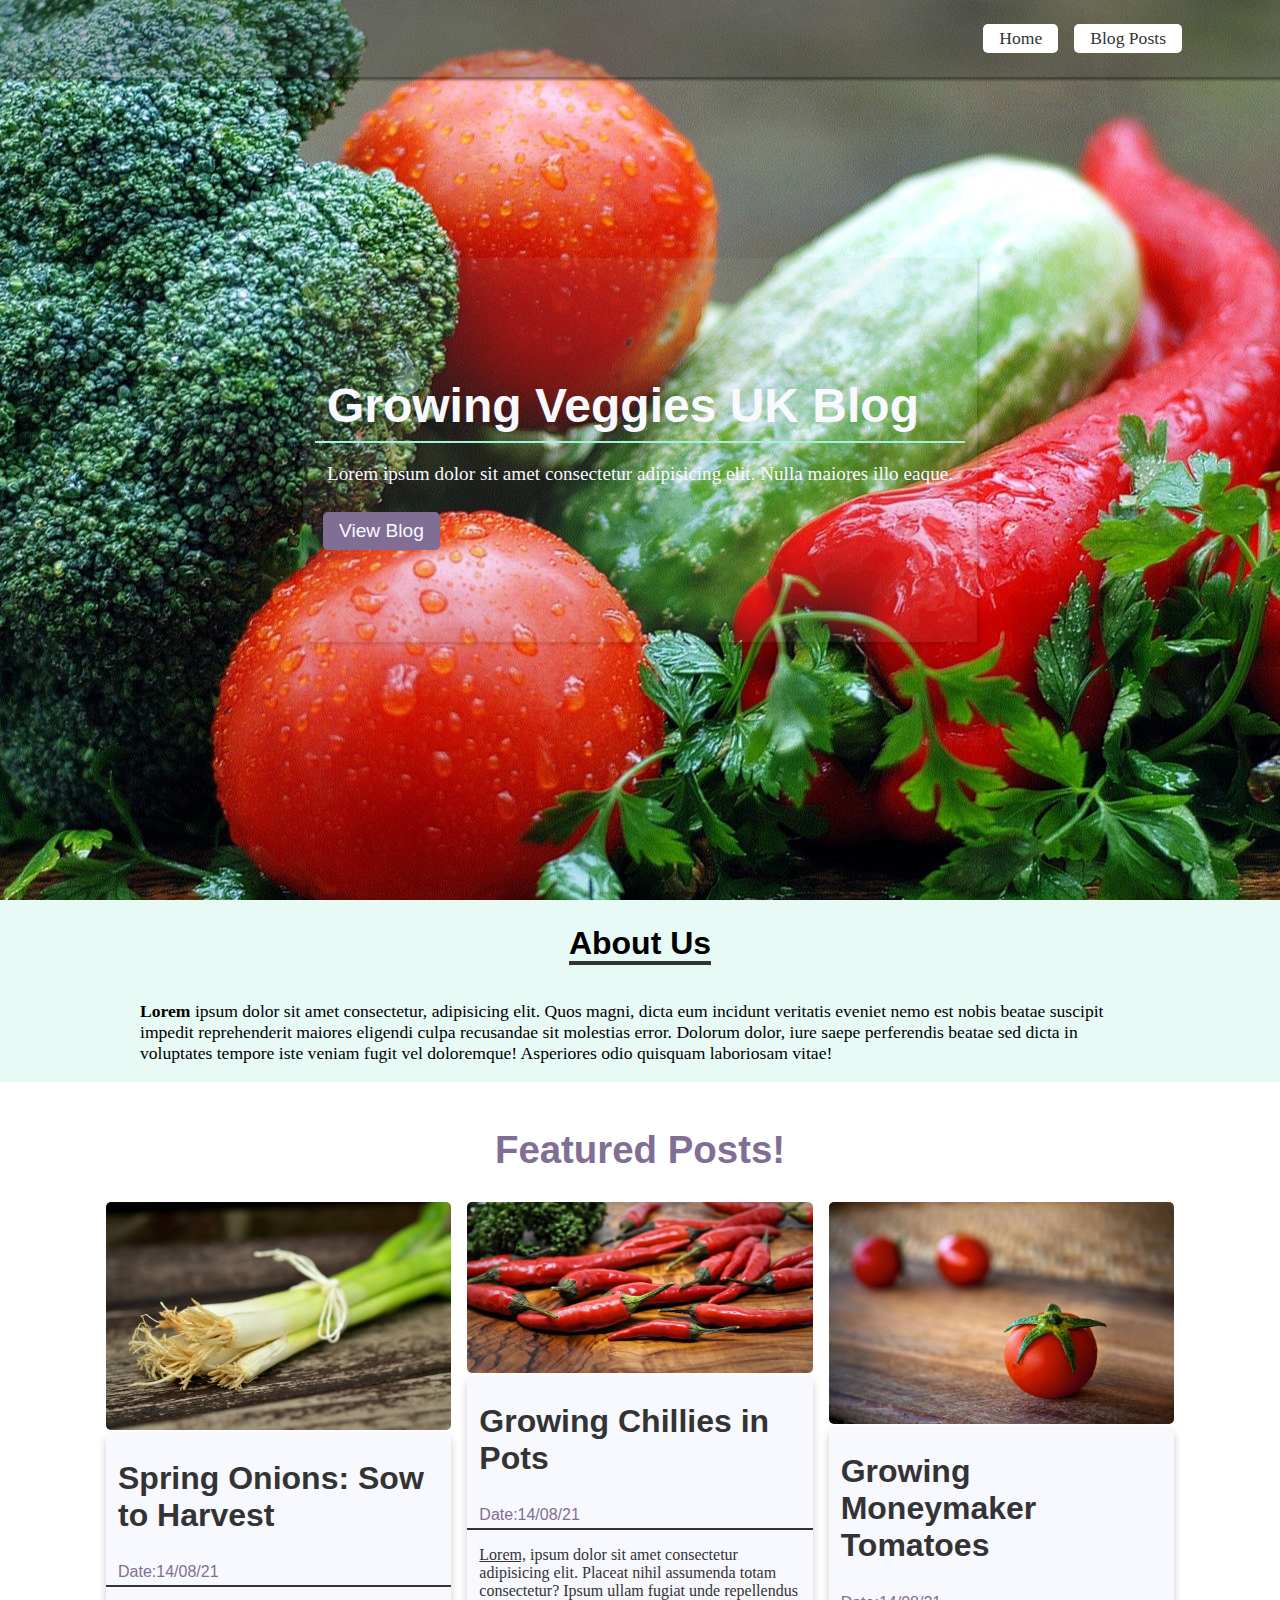
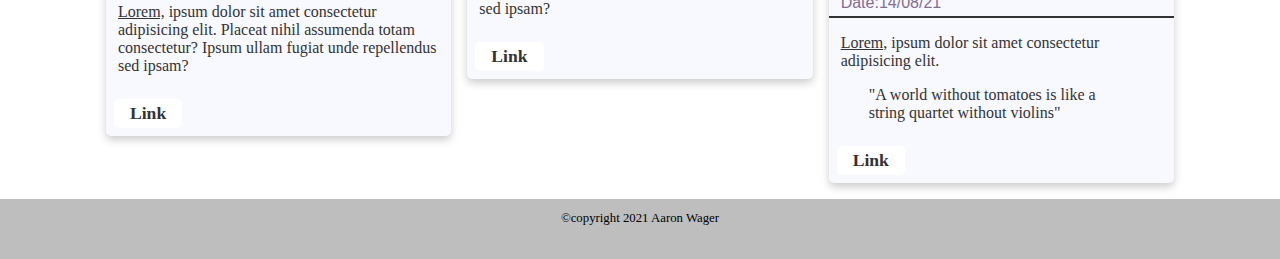
<file: index.html>
<!DOCTYPE html>
<html lang="en">
  <head>
    <meta charset="UTF-8" />
    <meta http-equiv="X-UA-Compatible" content="IE=edge" />
    <meta name="viewport" content="width=device-width, initial-scale=1.0" />
    <link
      rel="stylesheet"
      href="https://use.fontawesome.com/releases/v5.15.3/css/all.css"
      integrity="sha384-SZXxX4whJ79/gErwcOYf+zWLeJdY/qpuqC4cAa9rOGUstPomtqpuNWT9wdPEn2fk"
      crossorigin="anonymous"
    />
    <link rel="stylesheet" href="css/main.css" />
    <link rel="stylesheet" href="css/mobile.css" />
    <title>Growing Veggies UK</title>
  </head>
  <body>
    <!-- Header Section -->
    <div class="nav">
      <div class="nav-container">
        <div class="container">
          <ul>
            <li><a href="index.html" class="btn">Home</a></li>
            <li><a href="html/blog-posts.html" class="btn">Blog Posts</a></li>
          </ul>
        </div>
      </div>
    </div>
    <header class="header">
      <div class="container">
        <div class="header-container">
          <h1>
            Growing Veggies UK Blog
            <span class="text-primary"><i class="far fa-heart x3"></i></span>
          </h1>
          <p>
            Lorem ipsum dolor sit amet consectetur adipisicing elit. Nulla
            maiores illo eaque.
          </p>
          <button class="btn-third">
            <a href="/html/blog-posts.html">View Blog</a>
          </button>
        </div>
      </div>
    </header>

    <!-- About Section -->
    <section class="about">
      <div class="container">
        <div class="about-container">
          <h1><span class="text-secondary text-underline">About Us</span></h1>
          <p>
            <strong>Lorem</strong> ipsum dolor sit amet consectetur, adipisicing
            elit. Quos magni, dicta eum incidunt veritatis eveniet nemo est
            nobis beatae suscipit impedit reprehenderit maiores eligendi culpa
            recusandae sit molestias error. Dolorum dolor, iure saepe
            perferendis beatae sed dicta in voluptates tempore iste veniam fugit
            vel doloremque! Asperiores odio quisquam laboriosam vitae!
          </p>
        </div>
      </div>
    </section>

    <!-- Posts Section -->
    <section class="posts">
      <div class="container">
        <div class="post-container">
          <div class="post-text">
            <h1 class="text-third">Featured Posts!</h1>
          </div>
          <div class="cards">
            <div class="card-1">
              <img
                src="img/blog-img/blog1.jpg"
                alt="An image of spring onions"
                title="Spring Onions"
                class="img-post"
              />
              <div class="card-container">
                <div class="card-text">
                  <h1>Spring Onions: Sow to Harvest</h1>
                  <h3><span class="text-third">Date:14/08/21</span></h3>
                  <p>
                    <u>Lorem,</u> ipsum dolor sit amet consectetur adipisicing
                    elit. Placeat nihil assumenda totam consectetur? Ipsum ullam
                    fugiat unde repellendus sed ipsam?
                  </p>
                  <a href="html/blog-posts.html" class="btn">Link</a>
                </div>
              </div>
            </div>
            <div class="card-2">
              <img
                src="img/blog-img/blog2.jpg"
                alt="An image of red chillies"
                title="Chillies"
                class="img-post"
              />
              <div class="card-container">
                <div class="card-text">
                  <h1>Growing Chillies in Pots</h1>
                  <h3><span class="text-third">Date:14/08/21</span></h3>
                  <p>
                    <u>Lorem,</u> ipsum dolor sit amet consectetur adipisicing
                    elit. Placeat nihil assumenda totam consectetur? Ipsum ullam
                    fugiat unde repellendus sed ipsam?
                  </p>
                  <a href="html/blog-posts.html" class="btn">Link</a>
                </div>
              </div>
            </div>
            <div class="card-3">
              <img
                src="img/blog-img/blog3.jpg"
                alt="This is an image showing moneymaker tomatoes"
                title="Tomatoes"
                class="img-post"
              />
              <div class="card-container">
                <div class="card-text">
                  <h1>Growing Moneymaker Tomatoes</h1>
                  <h3><span class="text-third">Date:14/08/21</span></h3>
                  <p>
                    <u>Lorem,</u> ipsum dolor sit amet consectetur adipisicing
                    elit.
                  </p>
                  <blockquote>
                    "A world without tomatoes is like a string quartet without
                    violins"
                  </blockquote>
                  <a href="html/blog-posts.html" class="btn">Link</a>
                </div>
              </div>
            </div>
          </div>
        </div>
      </div>
    </section>

    <!-- Footer Section -->
    <footer class="footer">
      <div class="container">
        <div class="footer-container">
          <p>&copy;copyright 2021 Aaron Wager</p>
        </div>
      </div>
    </footer>
  </body>
</html>
</file>
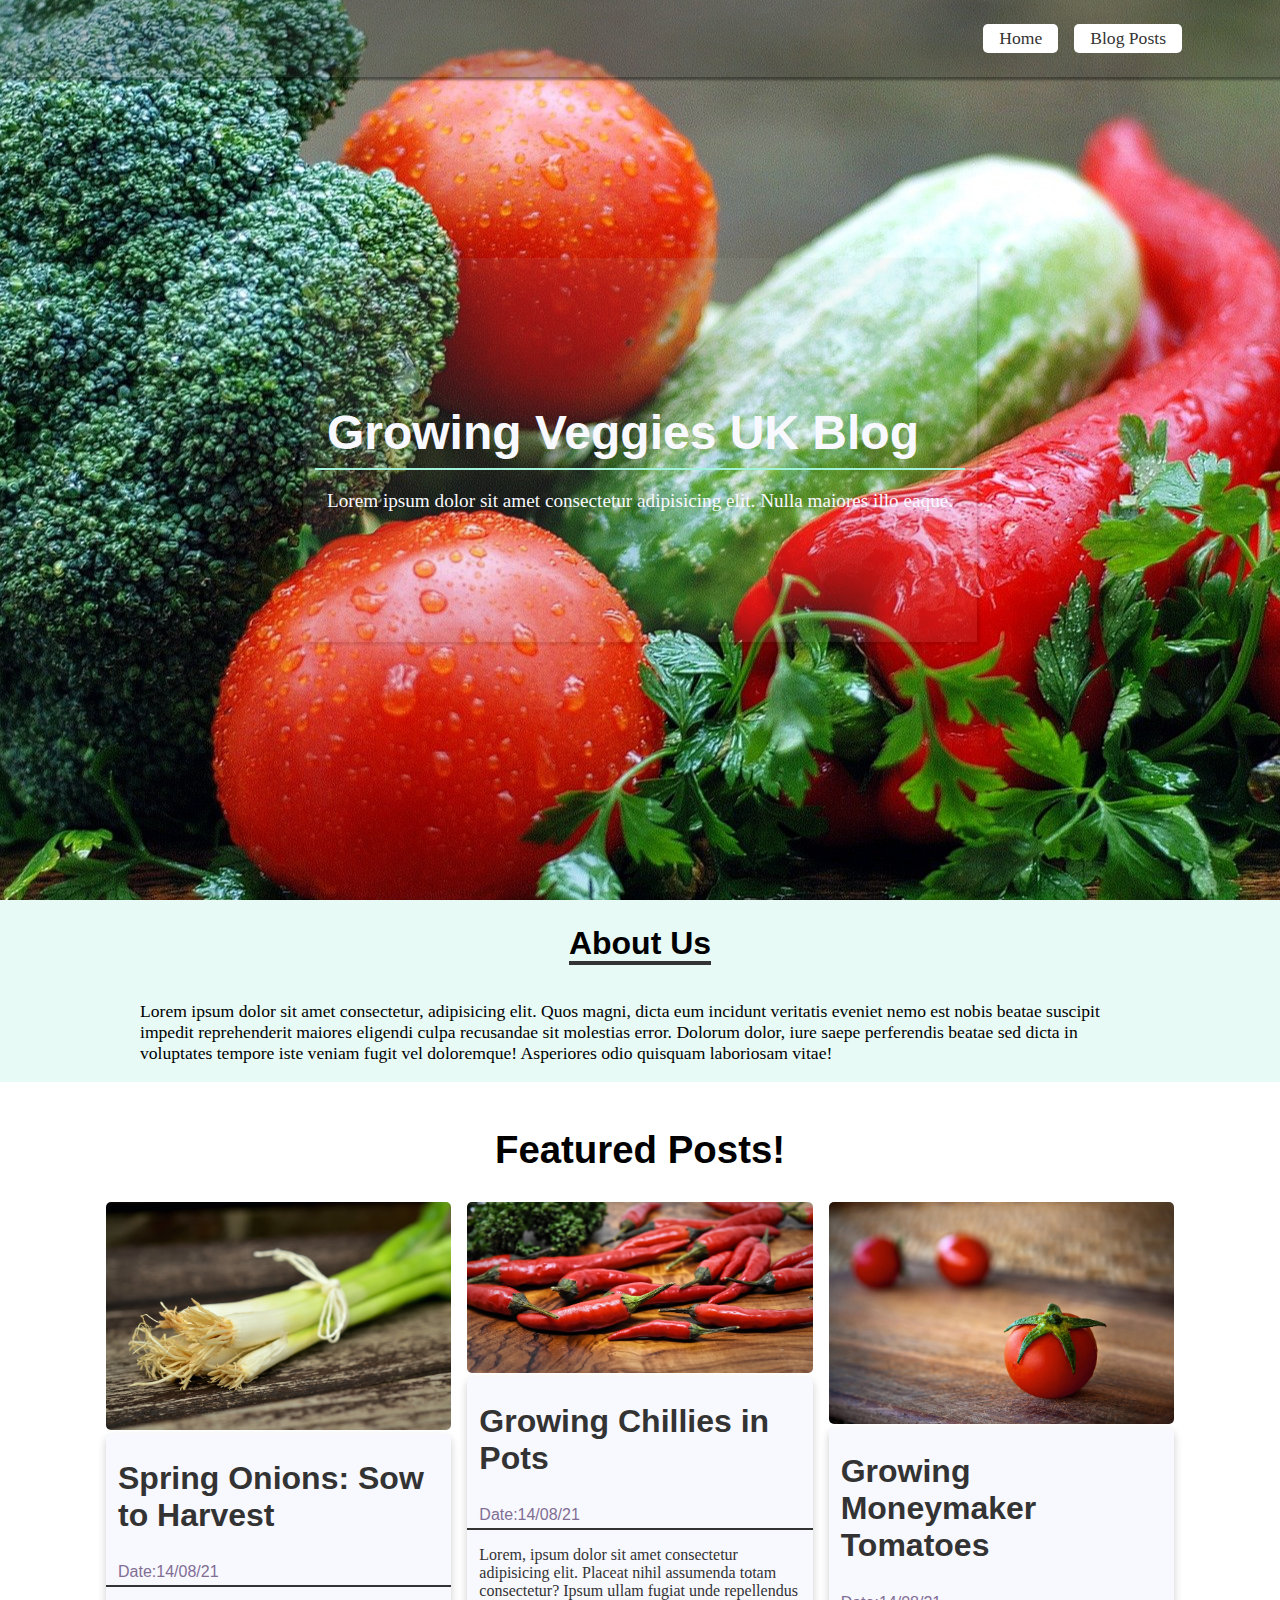
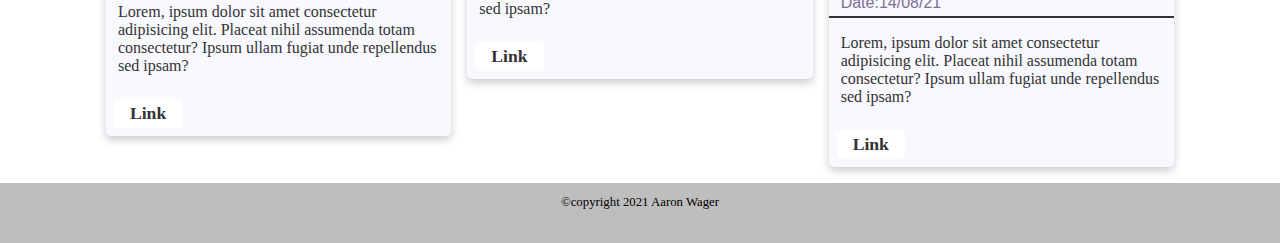
<file: html/index.html>
<!DOCTYPE html>
<html lang="en">
  <head>
    <meta charset="UTF-8" />
    <meta http-equiv="X-UA-Compatible" content="IE=edge" />
    <meta name="viewport" content="width=device-width, initial-scale=1.0" />
    <link
      rel="stylesheet"
      href="https://use.fontawesome.com/releases/v5.15.3/css/all.css"
      integrity="sha384-SZXxX4whJ79/gErwcOYf+zWLeJdY/qpuqC4cAa9rOGUstPomtqpuNWT9wdPEn2fk"
      crossorigin="anonymous"
    />
    <link rel="stylesheet" href="/css/main.css" />
    <title>Growing Veggies UK</title>
  </head>
  <body>
    <!-- Header Section -->
    <div class="nav">
      <div class="nav-container">
        <div class="container">
          <ul>
            <li><a href="index.html" class="btn">Home</a></li>
            <li><a href="blog-posts.html" class="btn">Blog Posts</a></li>
          </ul>
        </div>
      </div>
    </div>
    <header class="header">
      <div class="container">
        <div class="header-container">
          <h1>
            Growing Veggies UK Blog
            <span class="text-primary"><i class="far fa-heart x3"></i></span>
          </h1>
          <p>
            Lorem ipsum dolor sit amet consectetur adipisicing elit. Nulla
            maiores illo eaque.
          </p>
        </div>
      </div>
    </header>

    <!-- About Section -->
    <section class="about">
      <div class="container">
        <div class="about-container">
          <h1><span class="text-secondary text-underline">About Us</span></h1>
          <p>
            Lorem ipsum dolor sit amet consectetur, adipisicing elit. Quos
            magni, dicta eum incidunt veritatis eveniet nemo est nobis beatae
            suscipit impedit reprehenderit maiores eligendi culpa recusandae sit
            molestias error. Dolorum dolor, iure saepe perferendis beatae sed
            dicta in voluptates tempore iste veniam fugit vel doloremque!
            Asperiores odio quisquam laboriosam vitae!
          </p>
        </div>
      </div>
    </section>

    <!-- Posts Section -->
    <section class="posts">
      <div class="container">
        <div class="post-container">
          <div class="post-text">
            <h1>Featured Posts!</h1>
          </div>
          <div class="cards">
            <div class="card-1">
              <img src="/img/blog-img/blog1.jpg" alt="" class="img-post" />
              <div class="card-container">
                <div class="card-text">
                  <h1>Spring Onions: Sow to Harvest</h1>
                  <h3><span class="text-third">Date:14/08/21</span></h3>
                  <p>
                    Lorem, ipsum dolor sit amet consectetur adipisicing elit.
                    Placeat nihil assumenda totam consectetur? Ipsum ullam
                    fugiat unde repellendus sed ipsam?
                  </p>
                  <a href="/html/blog-posts.html" class="btn">Link</a>
                </div>
              </div>
            </div>
            <div class="card-2">
              <img src="/img/blog-img/blog2.jpg" alt="" class="img-post" />
              <div class="card-container">
                <div class="card-text">
                  <h1>Growing Chillies in Pots</h1>
                  <h3><span class="text-third">Date:14/08/21</span></h3>
                  <p>
                    Lorem, ipsum dolor sit amet consectetur adipisicing elit.
                    Placeat nihil assumenda totam consectetur? Ipsum ullam
                    fugiat unde repellendus sed ipsam?
                  </p>
                  <a href="/html/blog-posts.html" class="btn">Link</a>
                </div>
              </div>
            </div>
            <div class="card-3">
              <img src="/img/blog-img/blog3.jpg" alt="" class="img-post" />
              <div class="card-container">
                <div class="card-text">
                  <h1>Growing Moneymaker Tomatoes</h1>
                  <h3><span class="text-third">Date:14/08/21</span></h3>
                  <p>
                    Lorem, ipsum dolor sit amet consectetur adipisicing elit.
                    Placeat nihil assumenda totam consectetur? Ipsum ullam
                    fugiat unde repellendus sed ipsam?
                  </p>
                  <a href="/html/blog-posts.html" class="btn">Link</a>
                </div>
              </div>
            </div>
          </div>
        </div>
      </div>
    </section>

    <!-- Footer Section -->
    <footer class="footer">
      <div class="container">
        <div class="footer-container">
          <p>&copy;copyright 2021 Aaron Wager</p>
        </div>
      </div>
    </footer>
  </body>
</html>
</file>
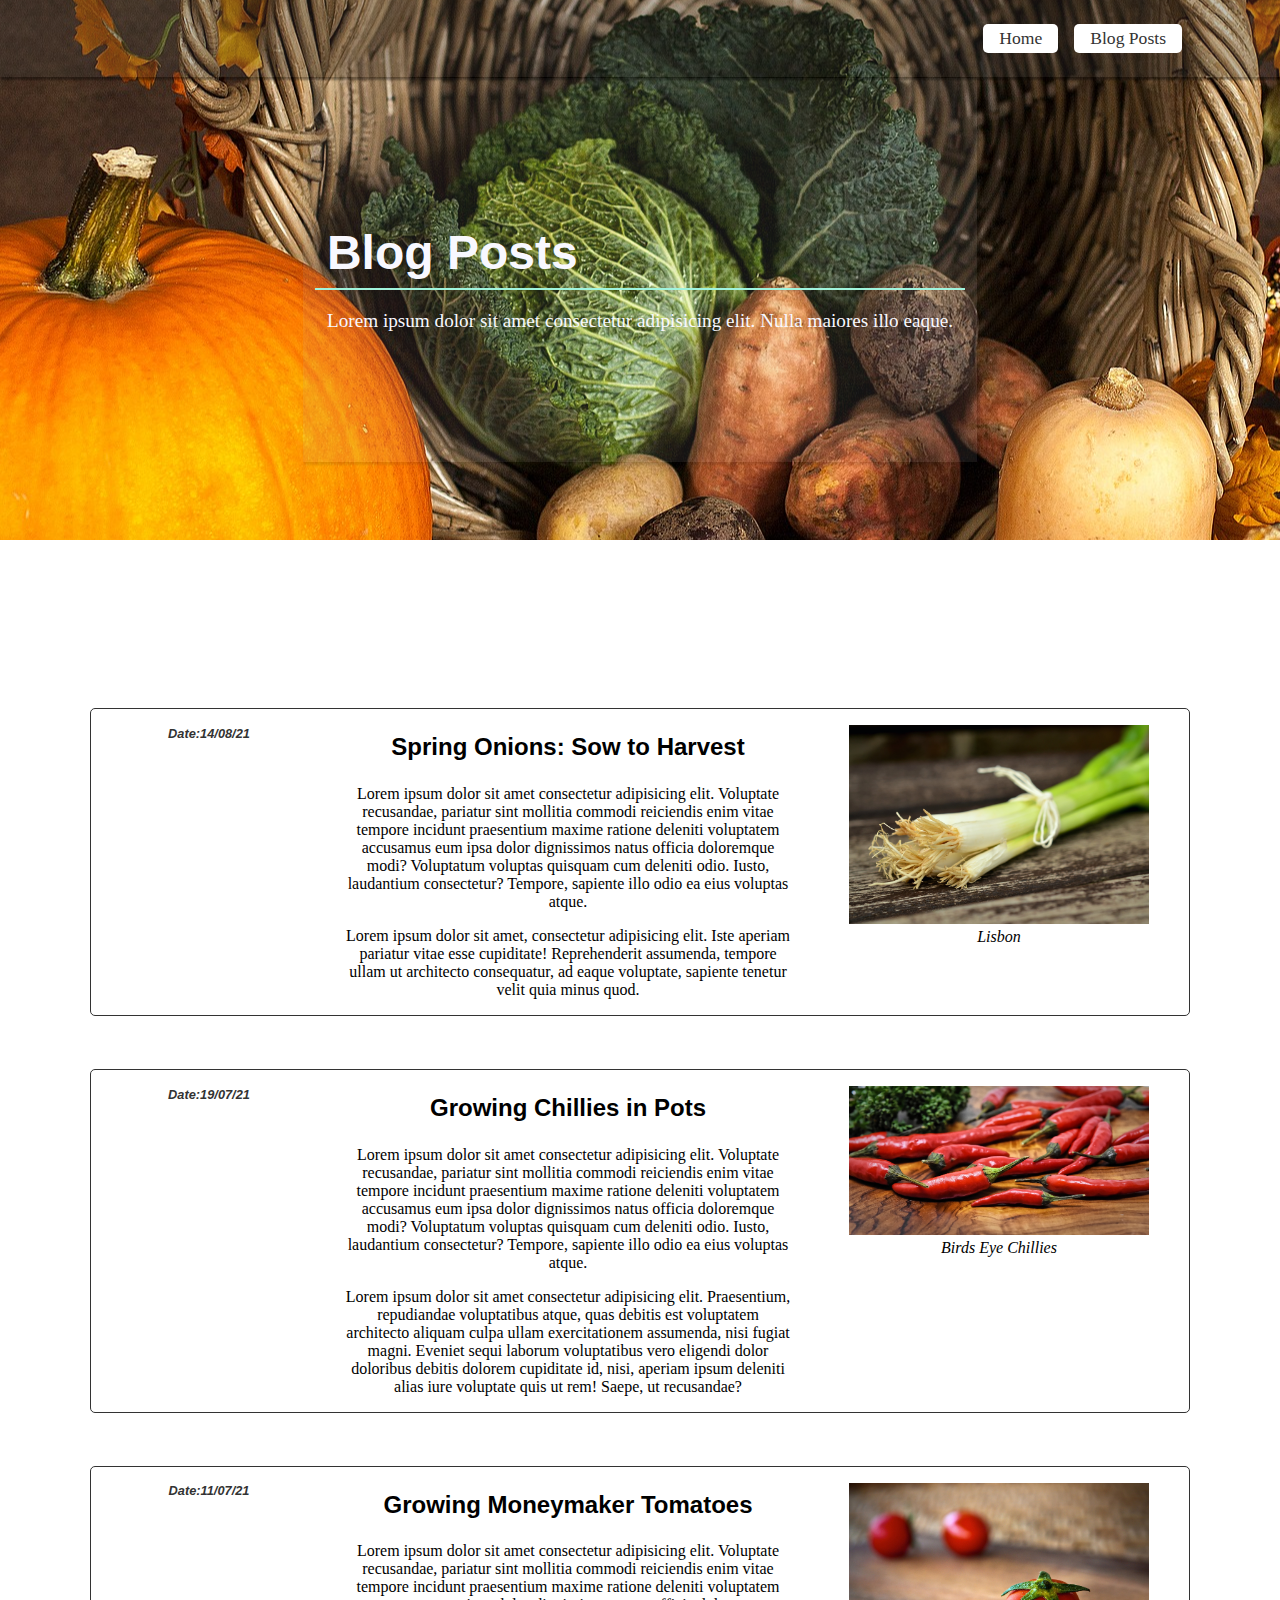
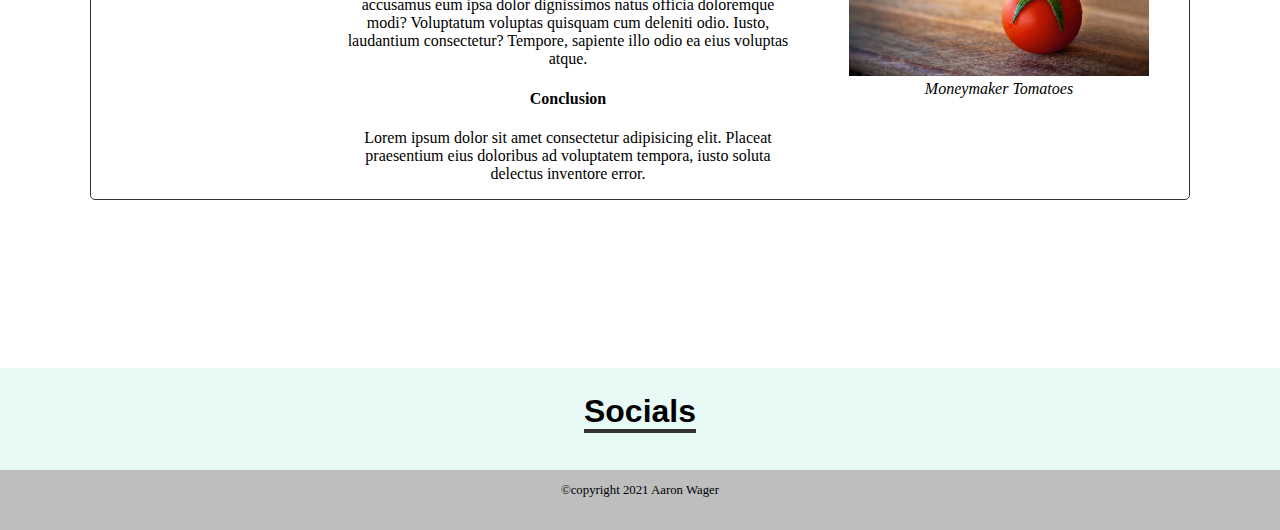
<file: html/blog-posts.html>
<!DOCTYPE html>
<html lang="en">
  <head>
    <meta charset="UTF-8" />
    <meta http-equiv="X-UA-Compatible" content="IE=edge" />
    <meta name="viewport" content="width=device-width, initial-scale=1.0" />
    <link
      rel="stylesheet"
      href="https://use.fontawesome.com/releases/v5.15.3/css/all.css"
      integrity="sha384-SZXxX4whJ79/gErwcOYf+zWLeJdY/qpuqC4cAa9rOGUstPomtqpuNWT9wdPEn2fk"
      crossorigin="anonymous"
    />
    <link rel="stylesheet" href="../css/main.css">
    <title>Growing Veggies UK</title>
  </head>
  <body>
    <!-- Header Section -->
    <div class="nav">
      <div class="nav-container">
        <div class="container">
          <ul>
            <li><a href="../index.html" class="btn">Home</a></li>
            <li><a href="blog-posts.html" class="btn">Blog Posts</a></li>
          </ul>
        </div>
      </div>
    </div>
    <header class="blog-page-header">
      <div class="container">
        <div class="header-container">
          <h1>Blog Posts <span class="text-primary"><i class="far fa-heart x3"></i></span></h1>
          <p>
            Lorem ipsum dolor sit amet consectetur adipisicing elit. Nulla
            maiores illo eaque.
          </p>
        </div>
      </div>
    </header>

    <section class="blog-page">
      <div class="container">
        <div class="grid-card-container">
          <div class="grid-inner-container">
            <div class="box">
              <i class="fas fa-user-edit fa-3x"></i>
              <h3 class="text-dark text-date"><i>Date:14/08/21</i></h3>
            </div>
            <div class="box ">
              <h2>Spring Onions: Sow to Harvest</h2>
              <p>
                Lorem ipsum dolor sit amet consectetur adipisicing elit. Voluptate
                recusandae, pariatur sint mollitia commodi reiciendis enim vitae
                tempore incidunt praesentium maxime ratione deleniti voluptatem
                accusamus eum ipsa dolor dignissimos natus officia doloremque
                modi? Voluptatum voluptas quisquam cum deleniti odio. Iusto,
                laudantium consectetur? Tempore, sapiente illo odio ea eius
                voluptas atque.
              </p>
              <p>Lorem ipsum dolor sit amet, consectetur adipisicing elit. Iste aperiam pariatur vitae esse cupiditate! Reprehenderit assumenda, tempore ullam ut architecto consequatur, ad eaque voluptate, sapiente tenetur velit quia minus quod.</p>
            </div>
            <div class="box">
              <figure class="blog-img-caption">
                <img src="/img/blog-img/blog1.jpg" alt="An image of spring onions" title="Spring Onions" />
                <figcaption><i>Lisbon</i></figcaption>
              </figure>
            </div>
          </div>
        </div>
        <div class="grid-card-container">
          <div class="grid-inner-container">
            <div class="box">
              <i class="fas fa-user-edit fa-3x"></i>
              <h3 class="text-dark text-date"><i>Date:19/07/21</i></h3>
            
            </div>
            <div class="box">
              <h2>Growing Chillies in Pots</h2>
              <p>
                Lorem ipsum dolor sit amet consectetur adipisicing elit. Voluptate
                recusandae, pariatur sint mollitia commodi reiciendis enim vitae
                tempore incidunt praesentium maxime ratione deleniti voluptatem
                accusamus eum ipsa dolor dignissimos natus officia doloremque
                modi? Voluptatum voluptas quisquam cum deleniti odio. Iusto,
                laudantium consectetur? Tempore, sapiente illo odio ea eius
                voluptas atque.
              </p>
              <p>Lorem ipsum dolor sit amet consectetur adipisicing elit. Praesentium, repudiandae voluptatibus atque, quas debitis est voluptatem architecto aliquam culpa ullam exercitationem assumenda, nisi fugiat magni. Eveniet sequi laborum voluptatibus vero eligendi dolor doloribus debitis dolorem cupiditate id, nisi, aperiam ipsum deleniti alias iure voluptate quis ut rem! Saepe, ut recusandae?</p>
            </div>
            <div class="box">
              <figure class="blog-img-caption">
                <img src="/img/blog-img/blog2.jpg" alt="An image of red chillies" title="Chillies" />
                <figcaption><i>Birds Eye Chillies</i></figcaption>
              </figure>
              
            </div>
          </div>
        </div>
        <div class="grid-card-container">
          <div class="grid-inner-container">
            <div class="box">
              <i class="fas fa-user-edit fa-3x"></i>
              <h3 class="text-dark text-date"><i>Date:11/07/21</i></h3>
            </div>
            <div class="box">
              <h2>Growing Moneymaker Tomatoes</h2>
              <p>
                Lorem ipsum dolor sit amet consectetur adipisicing elit. Voluptate
                recusandae, pariatur sint mollitia commodi reiciendis enim vitae
                tempore incidunt praesentium maxime ratione deleniti voluptatem
                accusamus eum ipsa dolor dignissimos natus officia doloremque
                modi? Voluptatum voluptas quisquam cum deleniti odio. Iusto,
                laudantium consectetur? Tempore, sapiente illo odio ea eius
                voluptas atque.

              <h4>Conclusion</h4>
              </p>
              <p>Lorem ipsum dolor sit amet consectetur adipisicing elit. Placeat praesentium eius doloribus ad voluptatem tempora, iusto soluta delectus inventore error.</p>
            </div>
            <div class="box">
              <figure class="blog-img-caption">
                <img src="/img/blog-img/blog3.jpg" alt="This is an image showing moneymaker tomatoes" title="Tomatoes" />
                <figcaption><i>Moneymaker Tomatoes</i></figcaption>
              </figure>
            </div>
          </div>
        </div>
      </section>

      <!-- Social Section -->
      <section class="about">
        <div class="container">
          <div class="about-container">
            <h1><span class="text-secondary text-underline">Socials</span></h1>
            <div class="social-icon-container">
              <div>
                <i class="fab fa-twitter-square fa-3x"></i>
              </div>
              <div>
                <i class="fab fa-facebook-square fa-3x"></i>
              </div>
              <div>
                <i class="fab fa-instagram-square fa-3x"></i>
              </div>
            </div>
          </div>
        </div>
      </div>
    </section>

    
    <!-- Footer Section -->
    <footer>
      <div class="container">
        <div class="footer-container">
          <p>&copy;copyright 2021 Aaron Wager</p>
        </div>
      </div>
    </footer>
  </body>
</html>
</file>
<file: css/main.css>
/* Imported CSS files */
@import url("utilities.css");
@import url("blog-posts.css");
@import url("mobile.css");

:root {
  --primary-color: #a1f3dc;
  --secondary-color: #8cc7a1;
  --third-color: #816e94;
  --dark-color: #333;
  --light-color: #bebebe;
}

@import url("https://fonts.googleapis.com/css2?family=Roboto&display=swap");
@import url("https://fonts.googleapis.com/css2?family=Lato&display=swap");

body {
  box-sizing: border-box;
  margin: 0;
  padding: 0;
}

/* Nav Section */

.nav-container {
  position: fixed;
  top: 0;
  left: 0;
  z-index: 2;
  background-color: rgba(51, 51, 51, 0.3);
  box-shadow: 2px 2px 2px 1px rgba(0, 0, 0, 0.4);
  width: 100%;
}

.nav .container {
  display: flex;
  justify-content: flex-end;
  align-items: center;
}

.nav .container ul {
  display: flex;
}

.nav-container a {
  font-weight: 500;
}

/* Header Section */

.header {
  height: 100vh;
  background: url("/img/background-img/homepage.jpg") no-repeat center center;
  display: flex;
  justify-content: center;
  align-items: center;
}

.header .container {
  display: flex;
  flex-direction: column;
  justify-content: center;
  align-items: center;
  color: #f8f8ff;
  height: 40vh;
  padding: 0.75rem;
  background-color: rgba(190, 190, 190, 0.1);
  box-shadow: 2px 2px 2px 1px rgba(0, 0, 0, 0.1);
}

.header-container h1 {
  font-size: 3rem;
  padding-bottom: 0.5rem;
  margin-bottom: 0;
  border-bottom: 2px solid var(--primary-color);
}

.header-container p {
  max-width: 800px;
  font-size: 1.2rem;
}

/* About Section  */

.about {
  background-color: #97ead33a;
}

.about-container {
  display: flex;
  flex-direction: column;
  justify-content: center;
  align-items: center;
}

.about-container h1 {
  font-size: 2rem;
  padding-bottom: 0;
}

.about-container p {
  padding-top: 0;
  font-size: 1.1rem;
  max-width: 1000px;
}

/* Featured Post Section */

.posts {
  background-color: #fff;
}

.post-container {
  height: 60%;
  padding: 1rem;
}

.post-text {
  text-align: center;
  font-size: 1.2rem;
}

.cards {
  display: grid;
  grid-template-columns: repeat(3, 1fr);
  gap: 1rem;
  height: 100%;
}

.img-post {
  border-radius: 5px 5px;
}

.card-container {
  display: flex;
  flex-direction: column;
  background: #f8f8ff;
  color: #333;
  box-shadow: 0 4px 8px 0 rgba(0, 0, 0, 0.2);
  transition: 0.3s;
  border-radius: 5px; /* 5px rounded corners */
}

.card-text h3 {
  font-weight: 400;
  font-size: 1rem;
  border-bottom: 2px solid #333;
}

/* Footer Section */

footer {
  position: absolute;
  width: 100%;
  height: 60px; /* Height of the footer */
  background: var(--light-color);
  font-size: 0.8rem;
}

footer .container {
  display: flex;
  justify-content: center;
  align-items: center;
}
</file>
<file: css/mobile.css>
/* Responsive Design */

/* Featured Post Section */

@media screen and (max-width: 568px) {
  .cards {
    display: grid;
    grid-template-columns: 1fr;
    gap: 1rem;
    height: 100%;
  }

  button.btn-third {
    display: none;
  }

  /* Blog Page */

  @media screen and (max-width: 768px) {
    .blog-page {
      padding-bottom: 0;
    }

    .blog-page .container {
      display: flex;
      flex-direction: column;
      gap: 5px;
    }

    .grid-inner-container {
      display: flex;
      flex-direction: column;
    }

    .grid-inner-container .box > img {
      max-width: 150px;
      opacity: 0.9;
      border: none;
      border-radius: 10px;
    }
  }
}
</file>
